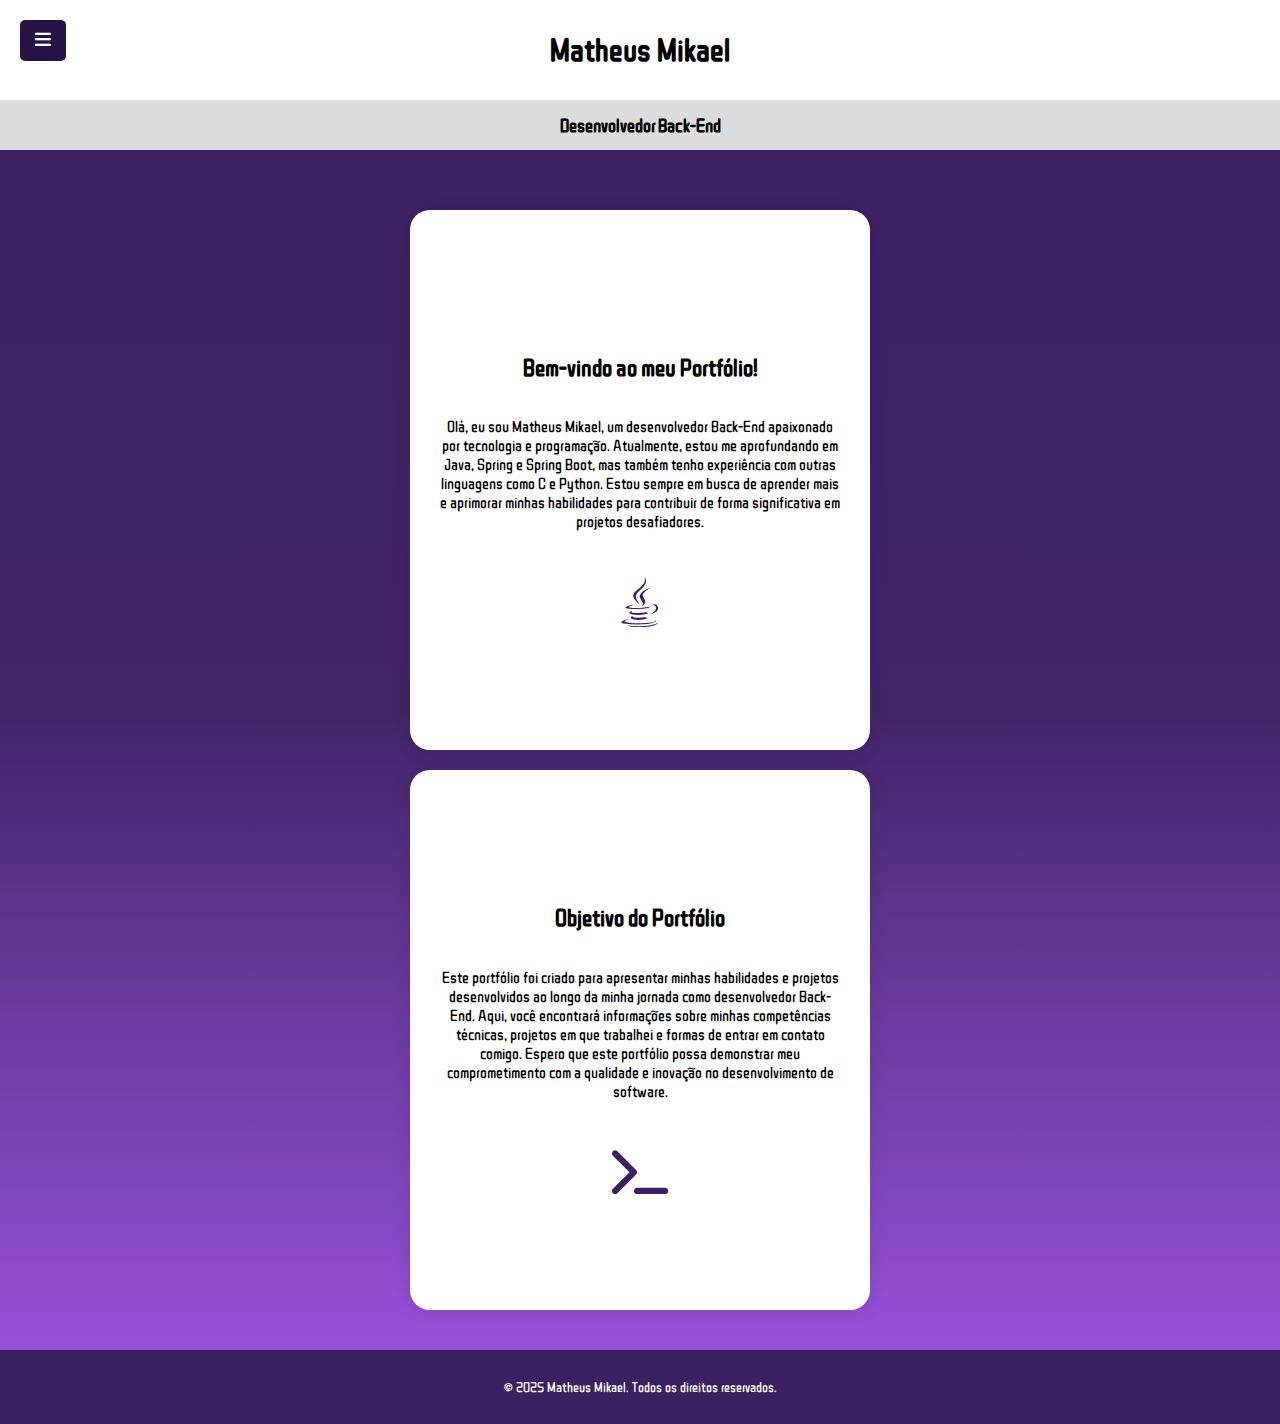
<file: index.html>
<!DOCTYPE html>
<html lang="en">
<head>
    <meta charset="UTF-8">
    <meta name="viewport" content="width=device-width, initial-scale=1.0">
    <link rel="stylesheet" href="style.css">
    <link href="https://fonts.googleapis.com/css2?family=WDXL+Lubrifont+SC&display=swap" rel="stylesheet">
    <link rel="stylesheet" href="https://cdnjs.cloudflare.com/ajax/libs/font-awesome/6.5.0/css/all.min.css">
    <title>Portfólio</title>
</head>
<body>
    <div class="cabeçalho">
        <h1>
            Matheus Mikael
        </h1>
    </div>

    <div class="cabeçalhopt2">
        <h3>Desenvolvedor Back-End</h3>
    </div>

    <button id="menu-toggle" class="menu-btn">
        <i class="fas fa-bars"></i>
    </button>

    <nav class="sidebar hidden">
        <ul>
            <li><a href="index.html"><i class="fas fa-home"></i>Início</a></li>
            <li><a href="habilidades.html"><i class="fas fa-brain"></i>Habilidades</a></li>
            <li><a href="projetos.html"><i class="fas fa-folder-open"></i>Projetos</a></li>
            <li><a href="contato.html"><i class="fas fa-envelope"></i>Contato</a></li>
        </ul>
    </nav>

    <div class="main-content">
      <div class="box-central">
        <h2>
            Bem-vindo ao meu Portfólio!
        </h2>
        <p>
            Olá, eu sou Matheus Mikael, um desenvolvedor Back-End apaixonado por tecnologia e programação. Atualmente, estou me aprofundando em Java, Spring e Spring Boot, mas também tenho experiência com outras linguagens como C e Python. Estou sempre em busca de aprender mais e aprimorar minhas habilidades para contribuir de forma significativa em projetos desafiadores.
        </p>
        <i class="fab fa-java java-logo"></i>
      </div>
      <div class="box-central">
        <h2>
            Objetivo do Portfólio
        </h2>
        <p>
            Este portfólio foi criado para apresentar minhas habilidades e projetos desenvolvidos ao longo da minha jornada como desenvolvedor Back-End. Aqui, você encontrará informações sobre minhas competências técnicas, projetos em que trabalhei e formas de entrar em contato comigo. Espero que este portfólio possa demonstrar meu comprometimento com a qualidade e inovação no desenvolvimento de software.
        </p>
        <i class="fas fa-terminal"></i>
      </div>
    </div>
    <script src="menu.js"></script>
    <footer>
        <p>&copy; 2025 Matheus Mikael. Todos os direitos reservados.</p>
    </footer>
</body>
</html>
</file>
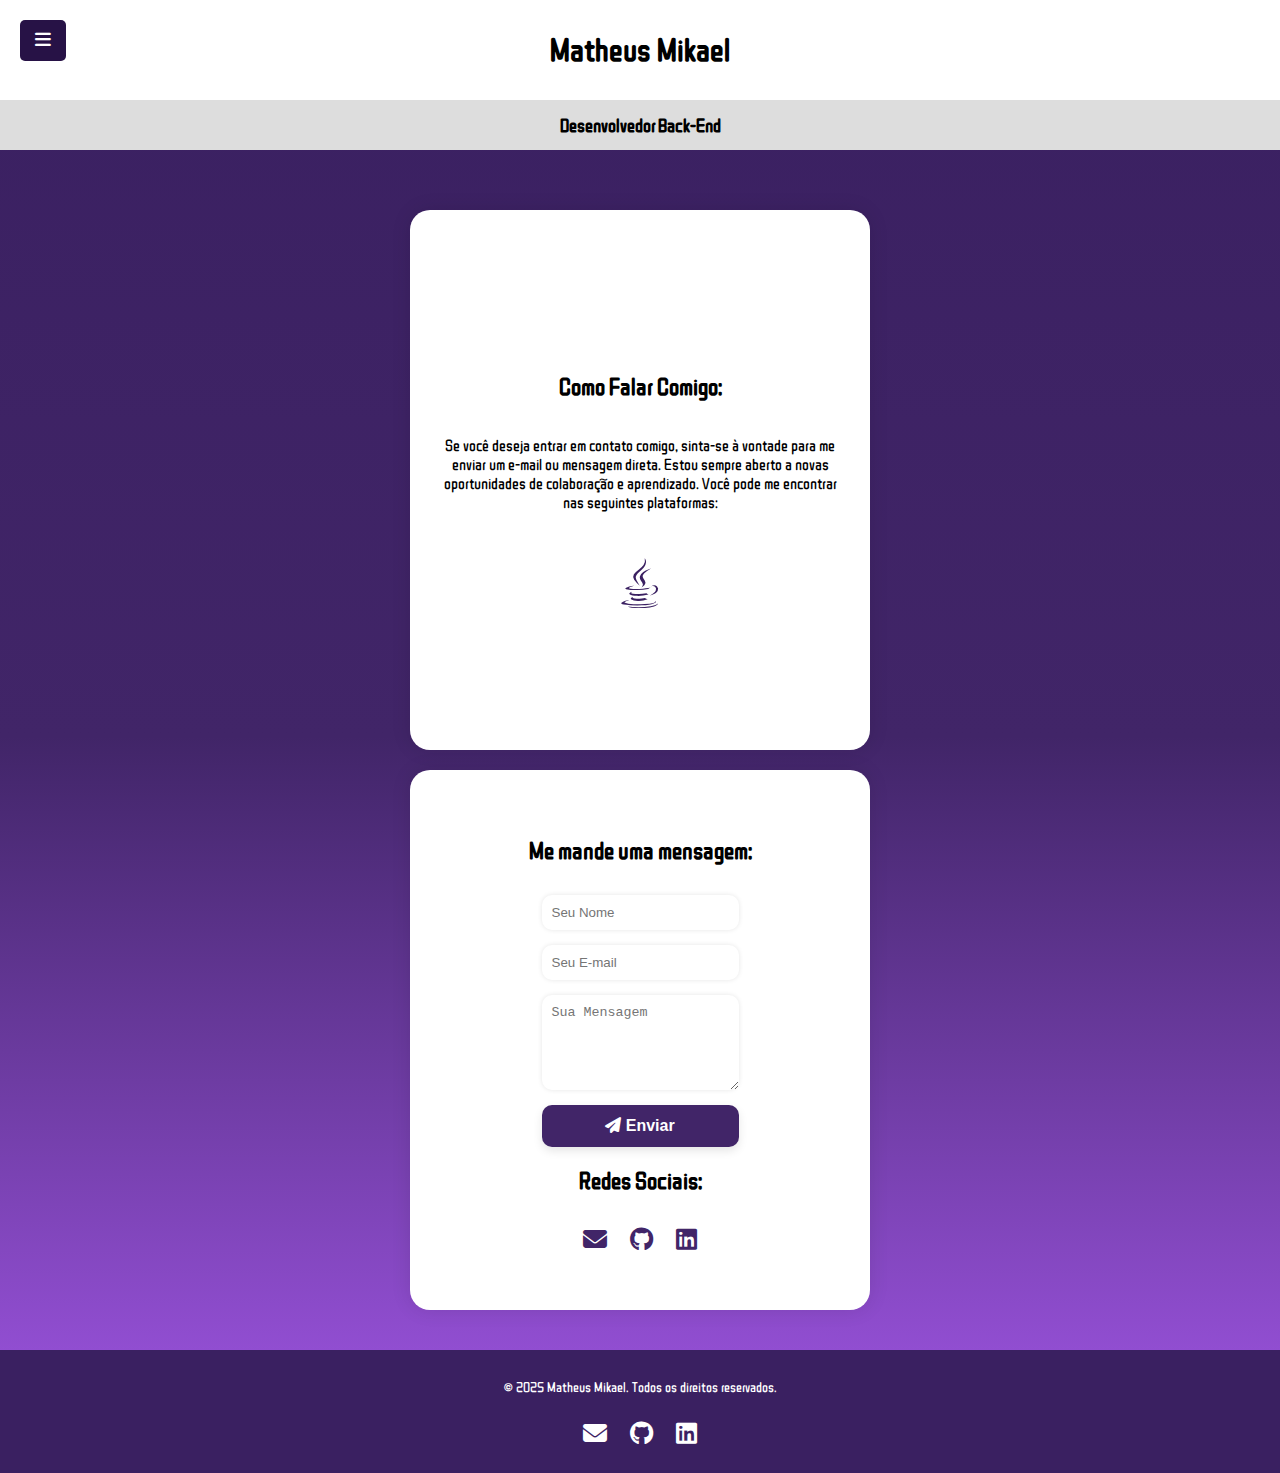
<file: contato.html>
<!DOCTYPE html>
<html lang="en">
<head>
    <meta charset="UTF-8">
    <meta name="viewport" content="width=device-width, initial-scale=1.0">
    <link rel="stylesheet" href="style.css">
    <link href="https://fonts.googleapis.com/css2?family=WDXL+Lubrifont+SC&display=swap" rel="stylesheet">
    <link rel="stylesheet" href="https://cdnjs.cloudflare.com/ajax/libs/font-awesome/6.5.0/css/all.min.css">
    <title>Portfólio</title>
</head>
<body>
    <div class="cabeçalho">
        <h1>
            Matheus Mikael
        </h1>
    </div>

    <div class="cabeçalhopt2">
        <h3>Desenvolvedor Back-End</h3>
    </div>

    <button id="menu-toggle" class="menu-btn">
        <i class="fas fa-bars"></i>
    </button>

    <nav class="sidebar hidden">
        <ul>
            <li><a href="index.html"><i class="fas fa-home"></i>Início</a></li>
            <li><a href="habilidades.html"><i class="fas fa-brain"></i>Habilidades</a></li>
            <li><a href="projetos.html"><i class="fas fa-folder-open"></i>Projetos</a></li>
            <li><a href="contato.html"><i class="fas fa-envelope"></i>Contato</a></li>
        </ul>
    </nav>

    <div class="main-content">
      <div class="box-central">
        <h2>
            Como Falar Comigo:
        </h2>
        <p>
            Se você deseja entrar em contato comigo, sinta-se à vontade para me enviar um e-mail ou mensagem direta. Estou sempre aberto a novas oportunidades de colaboração e aprendizado. Você pode me encontrar nas seguintes plataformas:
        </p>
        <i class="fab fa-java java-logo"></i>
      </div>

      <div class="box-central">
        <h2>
            Me mande uma mensagem:
        </h2>
        <form action="https://formsubmit.co/matheusmikael@myyahoo.com" method="post" class="form-contato">
            <input type="name" name="nome" placeholder="Seu Nome" required>
            <input type="email" name="email" placeholder="Seu E-mail" required>
            <textarea name="mensagem" rows="5" placeholder="Sua Mensagem" required></textarea>
            <button type="submit" class="botao-link"><i class="fas fa-paper-plane"></i> Enviar</button>
        </form>
        <h2>
            Redes Sociais:
        </h2>
        <div class="redes-sociais">
            <a href="mailto:matheusmikael@myyahoo.com"><i class="fas fa-envelope"></i></a>
            <a href="https://github.com/Matheus-MikaelDEV" target="_blank"><i class="fab fa-github"></i></a>
            <a href="https://www.linkedin.com/in/matheus-mikael" target="_blank"><i class="fab fa-linkedin"></i></a>
        </div>
      </div>
    </div>
    <script src="menu.js"></script>
    <footer>
        <p>&copy; 2025 Matheus Mikael. Todos os direitos reservados.</p>
        <div class="redes-sociais-footer">
            <a href="mailto:matheusmikael@myyahoo.com"><i class="fas fa-envelope"></i></a>
            <a href="https://github.com/Matheus-MikaelDEV" target="_blank"><i class="fab fa-github"></i></a>
            <a href="https://www.linkedin.com/in/matheus-mikael" target="_blank"><i class="fab fa-linkedin"></i></a>
        </div>
    </footer>
</body>
</html>
</file>
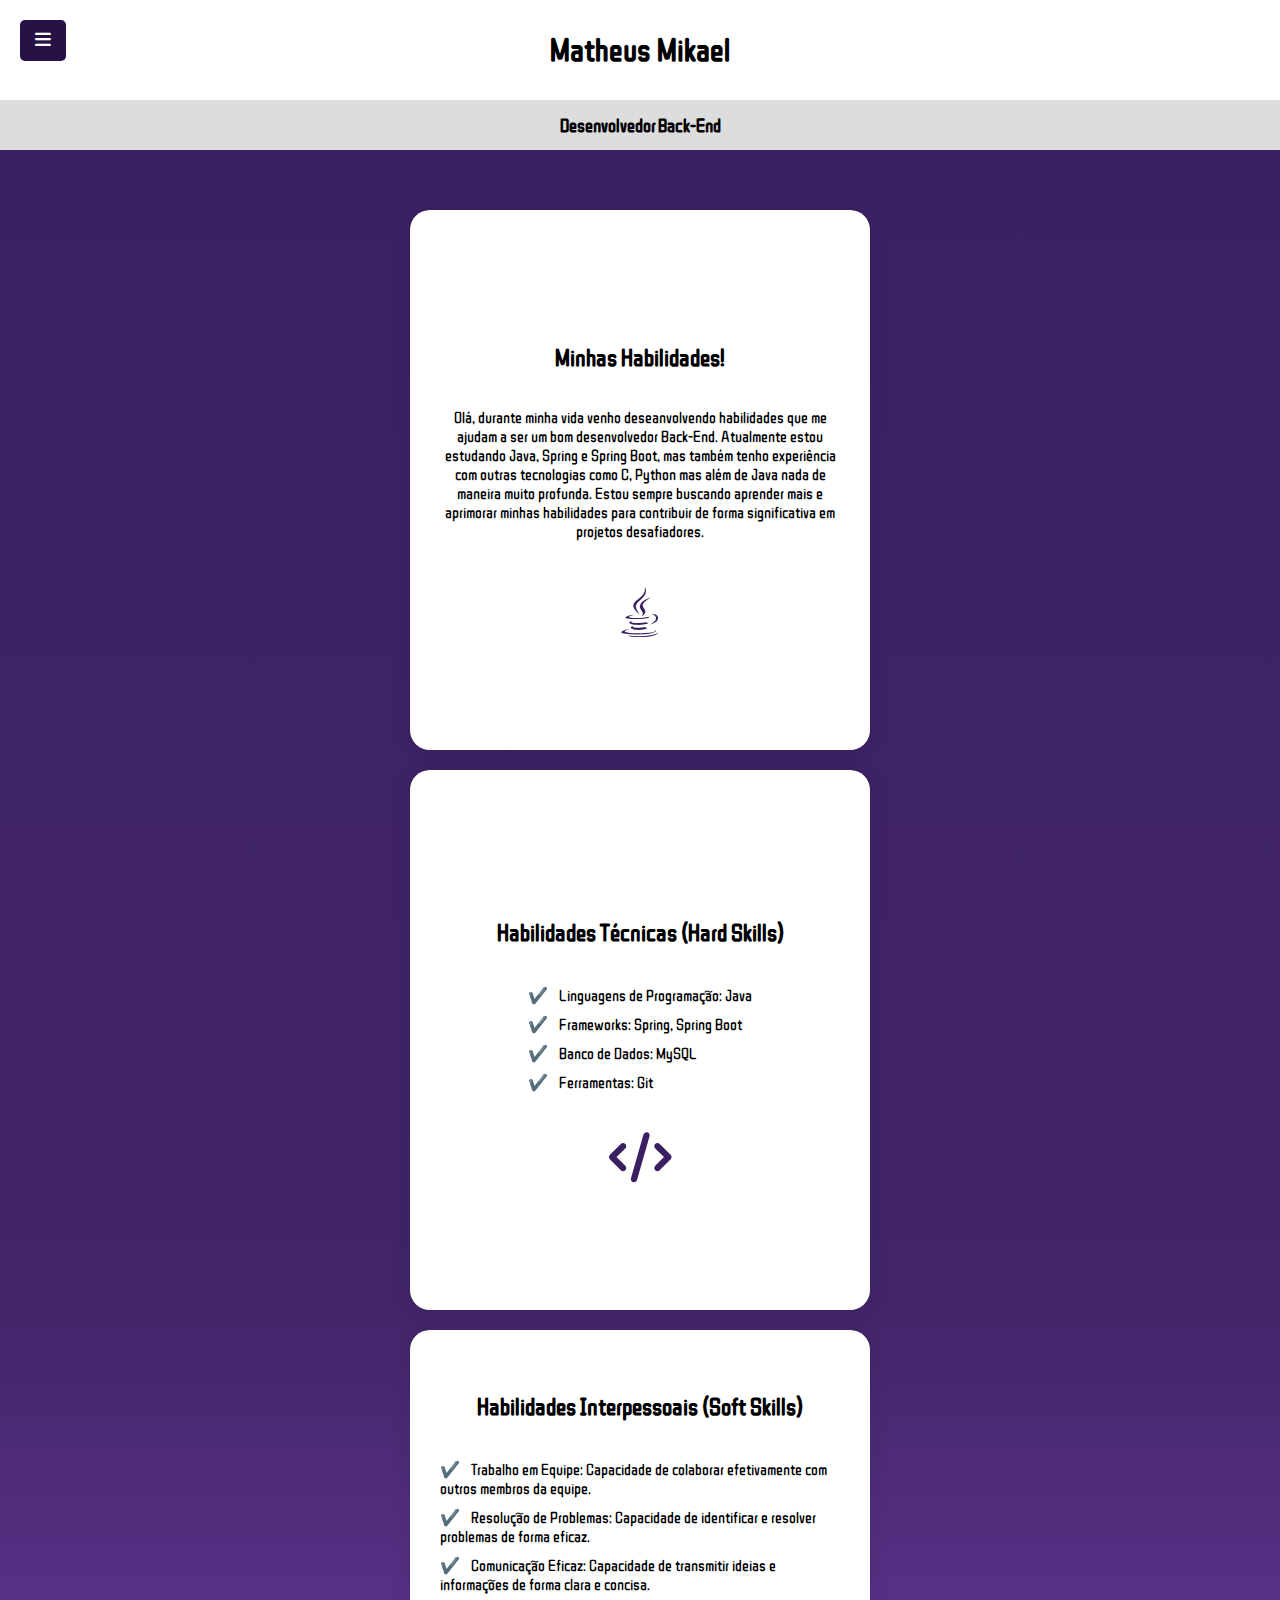
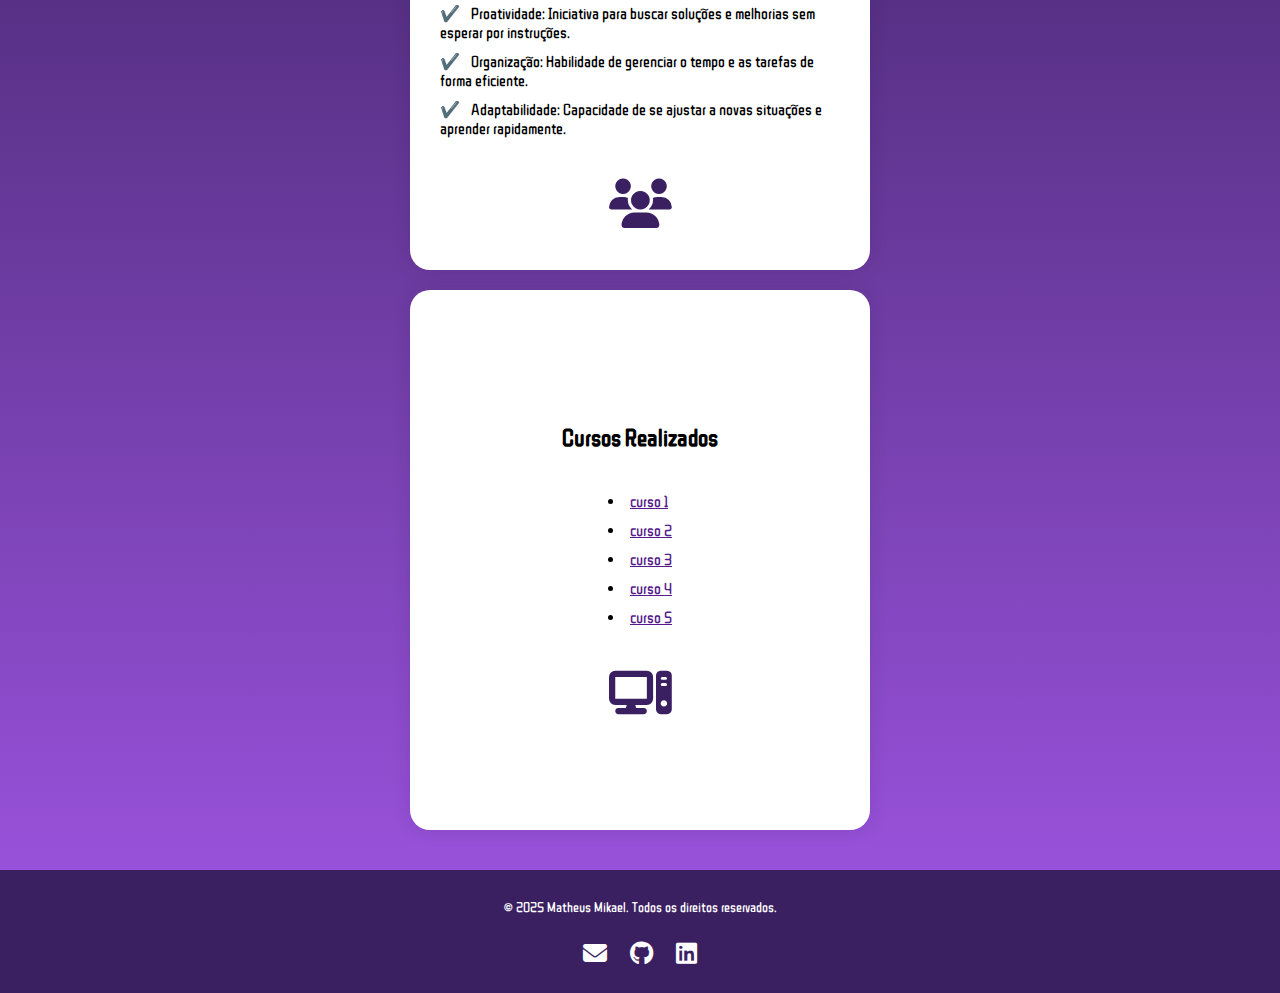
<file: habilidades.html>
<!DOCTYPE html>
<html lang="en">
<head>
    <meta charset="UTF-8">
    <meta name="viewport" content="width=device-width, initial-scale=1.0">
    <link rel="stylesheet" href="style.css">
    <link href="https://fonts.googleapis.com/css2?family=WDXL+Lubrifont+SC&display=swap" rel="stylesheet">
    <link rel="stylesheet" href="https://cdnjs.cloudflare.com/ajax/libs/font-awesome/6.5.0/css/all.min.css">
    <title>Portfólio</title>
</head>
<body>
    <div class="cabeçalho">
        <h1>
            Matheus Mikael
        </h1>
    </div>

    <div class="cabeçalhopt2">
        <h3>Desenvolvedor Back-End</h3>
    </div>

    <button id="menu-toggle" class="menu-btn">
        <i class="fas fa-bars"></i>
    </button>

    <nav class="sidebar hidden">
        <ul>
            <li><a href="index.html"><i class="fas fa-home"></i>Início</a></li>
            <li><a href="habilidades.html"><i class="fas fa-brain"></i>Habilidades</a></li>
            <li><a href="projetos.html"><i class="fas fa-folder-open"></i>Projetos</a></li>
            <li><a href="contato.html"><i class="fas fa-envelope"></i>Contato</a></li>
        </ul>
    </nav>

    <div class="main-content">
      <div class="box-central">
        <h2>
            Minhas Habilidades!
        </h2>
        <p>
            Olá, durante minha vida venho deseanvolvendo habilidades que me ajudam a ser um bom desenvolvedor Back-End. Atualmente estou estudando Java, Spring e Spring Boot, mas também tenho experiência com outras tecnologias como C, Python mas além de Java nada de maneira muito profunda. Estou sempre buscando aprender mais e aprimorar minhas habilidades para contribuir de forma significativa em projetos desafiadores.
        </p>
        <i class="fab fa-java java-logo"></i>
      </div>
    
      <div class="box-central">
        <h2>Habilidades Técnicas (Hard Skills)</h2>
        <ul class="lista-icone">
            <li>
                Linguagens de Programação: Java
            </li>
            <li>
                Frameworks: Spring, Spring Boot
            </li>
            <li>
                Banco de Dados: MySQL
            </li>
            <li>
                Ferramentas: Git
            </li>
        </ul>
        <i class="fas fa-code"></i>
      </div>

      <div class="box-central">
        <h2>Habilidades Interpessoais (Soft Skills)</h2>
        <ul class="lista-icone">
            <li>
                Trabalho em Equipe: Capacidade de colaborar efetivamente com outros membros da equipe.
            </li>
            <li>
                Resolução de Problemas: Capacidade de identificar e resolver problemas de forma eficaz.
            </li>
            <li>
                Comunicação Eficaz: Capacidade de transmitir ideias e informações de forma clara e concisa.
            </li>
            <li>
                Proatividade: Iniciativa para buscar soluções e melhorias sem esperar por instruções.
            </li>
            <li>
                Organização: Habilidade de gerenciar o tempo e as tarefas de forma eficiente.
            </li>
            <li>
                Adaptabilidade: Capacidade de se ajustar a novas situações e aprender rapidamente.
            </li>
        </ul>
        <i class="fas fa-users"></i>
      </div>

      <div class="box-central">
        <h2>
            Cursos Realizados
        </h2>
        <ul>
            <li><a href="">curso 1</a></li>
            <li><a href="">curso 2</a></li>
            <li><a href="">curso 3</a></li>
            <li><a href="">curso 4</a></li>
            <li><a href="">curso 5</a></li>
        </ul>
        <i class="fas fa-computer"></i>
      </div>
    </div>
    <script src="menu.js"></script>
    <footer>
        <p>&copy; 2025 Matheus Mikael. Todos os direitos reservados.</p>
        <div class="redes-sociais-footer">
            <a href="mailto:matheusmikael@myyahoo.com"><i class="fas fa-envelope"></i></a>
            <a href="https://github.com/Matheus-MikaelDEV" target="_blank"><i class="fab fa-github"></i></a>
            <a href="https://www.linkedin.com/in/matheus-mikael" target="_blank"><i class="fab fa-linkedin"></i></a>
        </div>
    </footer>
</body>
</html>
</file>
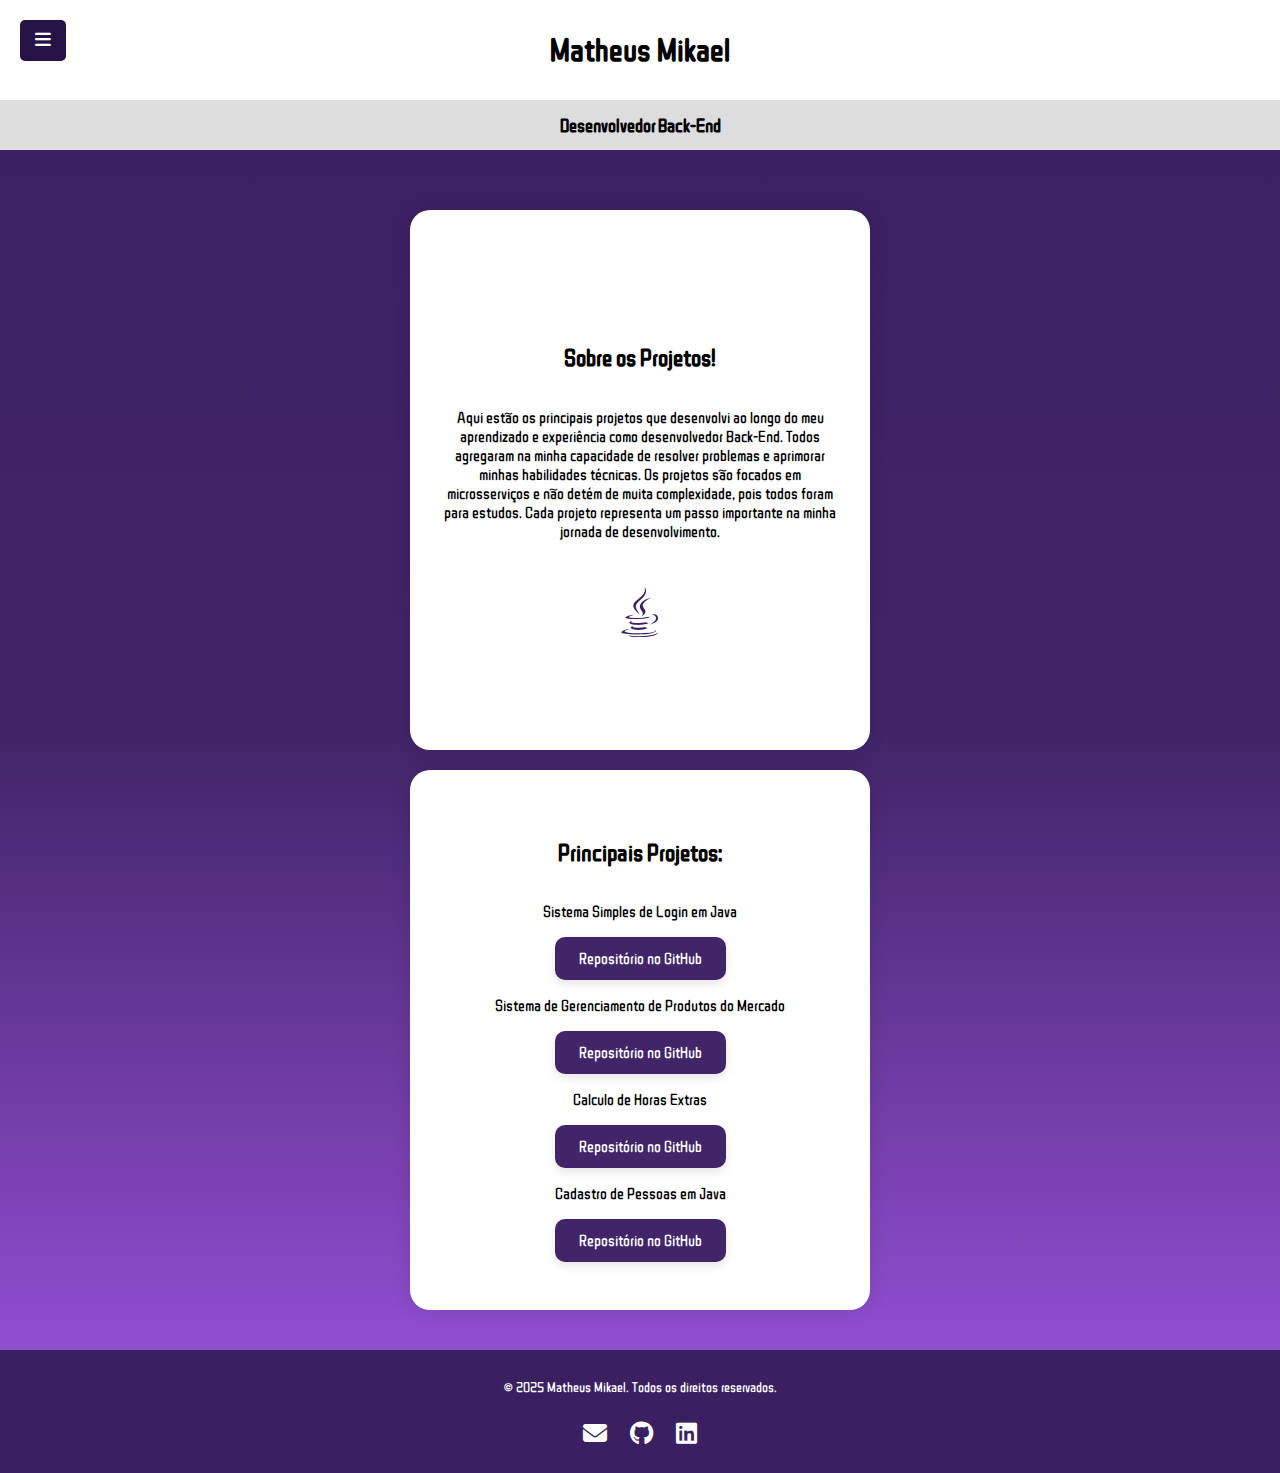
<file: projetos.html>
<!DOCTYPE html>
<html lang="en">
<head>
    <meta charset="UTF-8">
    <meta name="viewport" content="width=device-width, initial-scale=1.0">
    <link rel="shortcut icon" href="favicon.svg" type="image/x-icon">
    <link rel="stylesheet" href="style.css">
    <link href="https://fonts.googleapis.com/css2?family=WDXL+Lubrifont+SC&display=swap" rel="stylesheet">
    <link rel="stylesheet" href="https://cdnjs.cloudflare.com/ajax/libs/font-awesome/6.5.0/css/all.min.css">
    <title>Portfólio</title>
</head>
<body>
    <div class="cabeçalho">
        <h1>
            Matheus Mikael
        </h1>
    </div>

    <div class="cabeçalhopt2">
        <h3>Desenvolvedor Back-End</h3>
    </div>

    <button id="menu-toggle" class="menu-btn">
        <i class="fas fa-bars"></i>
    </button>

    <nav class="sidebar hidden">
        <ul>
            <li><a href="index.html"><i class="fas fa-home"></i>Início</a></li>
            <li><a href="habilidades.html"><i class="fas fa-brain"></i>Habilidades</a></li>
            <li><a href="projetos.html"><i class="fas fa-folder-open"></i>Projetos</a></li>
            <li><a href="contato.html"><i class="fas fa-envelope"></i>Contato</a></li>
        </ul>
    </nav>

    <div class="main-content">
      <div class="box-central">
        <h2>
            Sobre os Projetos!
        </h2>
        <p>
            Aqui estão os principais projetos que desenvolvi ao longo do meu aprendizado e experiência como desenvolvedor Back-End. Todos agregaram na minha capacidade de resolver problemas e aprimorar minhas habilidades técnicas. Os projetos são focados em microsserviços e não detém de muita complexidade, pois todos foram para estudos. Cada projeto representa um passo importante na minha jornada de desenvolvimento.
        </p>
        <i class="fab fa-java java-logo"></i>
      </div>
      <div class="box-central">
        <h2>
            Principais Projetos:
        </h2>
        <p>Sistema Simples de Login em Java</p>
        <a href="https://github.com/Matheus-MikaelDEV/Sistema-Simples-de-Login-em-Java" target="_blank" class="botao-link">Repositório no GitHub</a>
        <p>Sistema de Gerenciamento de Produtos do Mercado</p>
        <a href="https://github.com/Matheus-MikaelDEV/Gerenciador-de-produtos-de-mercado-Java" target="_blank" class="botao-link">Repositório no GitHub</a>
        <p>Calculo de Horas Extras</p>
        <a href="https://github.com/Matheus-MikaelDEV/Calculo-Salario-Horas-Extras-Java" target="_blank" class="botao-link">Repositório no GitHub</a>
        <p>Cadastro de Pessoas em Java</p>
        <a href="https://github.com/Matheus-MikaelDEV/Cadastro-de-Nomes-Java" target="_blank" class="botao-link">Repositório no GitHub</a>
      </div>
    </div>
    <script src="menu.js"></script>
    <footer>
        <p>&copy; 2025 Matheus Mikael. Todos os direitos reservados.</p>
        <div class="redes-sociais-footer">
            <a href="mailto:matheusmikael@myyahoo.com"><i class="fas fa-envelope"></i></a>
            <a href="https://github.com/Matheus-MikaelDEV" target="_blank"><i class="fab fa-github"></i></a>
            <a href="https://www.linkedin.com/in/matheus-mikael" target="_blank"><i class="fab fa-linkedin"></i></a>
        </div>
    </footer>
</body>
</html>
</file>
<file: style.css>
body {
  font-family: 'WDXL Lubrifont SC', sans-serif;
  margin: 0;
  padding: 0;
  min-height: 100vh;
  background: linear-gradient(to bottom, #3a2061, #412568, #a156e6);
  background-size: 100% 100%;
}

/* Menu responsivo */
body:not(.menu-open) .menu-btn {
  left: 20px; /* botão no canto quando menu fechado */
  transition: left 0.3s ease;
}

body.menu-open .menu-btn {
  left: 270px; /* botão ao lado da sidebar */
  transition: left 0.3s ease;
}


/* Move conteúdo e cabeçalhos quando menu aberto */
body.menu-open .main-content {
  margin-left: 250px;
  transition: margin-left 0.3s ease;
}

body.menu-open .cabeçalho,
body.menu-open .cabeçalhopt2 {
  margin-left: 250px;
  transition: margin-left 0.3s ease;
}

/* Cabeçalho */
.cabeçalho {
  height: 100px;
  background-color: white;
  margin: 0 auto;
  display: flex;
  justify-content: center;
  align-items: center;
}

/* Cabeçalho secundário */
.cabeçalhopt2 {
  height: 50px;
  background-color: rgb(221, 221, 221);
  margin: 0 auto;
  display: flex;
  justify-content: center;
  align-items: center;
}

/* Footer fixo */
footer {
  background-color: #3a2061;
  color: white;
  text-align: center;
  padding: 15px 0;
  font-size: 14px;
  flex-shrink: 0;
}

/* Sidebar */
.sidebar {
  width: 250px;
  height: 100vh;
  background-color: #271246;
  color: white;
  padding-top: 20px;
  position: fixed;
  left: 0;
  top: 0;
  overflow-y: auto;
  transform: translateX(0);
  transition: transform 0.3s ease;
  z-index: 1000;
}

/* Sidebar oculta */
.sidebar.hidden {
  transform: translateX(-100%);
}

/* Lista do menu */
.sidebar ul {
  list-style: none;
  padding: 0;
  margin: 0;
}

.sidebar ul li {
  width: 100%;
}

.sidebar ul li a {
  display: block;
  padding: 15px 20px;
  color: white;
  text-decoration: none;
  transition: background-color 0.3s;
}

.sidebar ul li a:hover {
  background-color: #3a2061;
  cursor: pointer;
  transform: scale(1.05);
}

.sidebar ul li a i {
  margin-right: 10px;
}

/* Botão menu */
.menu-btn {
  position: fixed;
  top: 20px;
  left: 270px; /* 250px da sidebar + 20px de espaçamento */
  z-index: 1100;
  background-color: #271246;
  color: white;
  border: none;
  padding: 10px 15px;
  border-radius: 5px;
  cursor: pointer;
  font-size: 18px;
  transition: background-color 0.3s, transform 0.3s ease;
}

.menu-btn:hover {
  background-color: #a156e6;
  transform: scale(1.05);
}


/* Conteúdo principal */
.main-content {
  flex-grow: 1; /* isso faz o conteúdo expandir e empurrar o footer */
  display: flex;
  flex-direction: column;
  justify-content: flex-start;
  align-items: center;
  gap: 20px;
  padding-top: 60px;
  padding-bottom: 40px;
  margin-left: 0;
  transition: margin-left 0.3s ease;
}

/* Box central */
.box-central {
  background-color: white;
  width: 400px;
  height: 480px;
  border-radius: 20px;
  box-shadow: 0 0 20px rgba(0, 0, 0, 0.1);
  padding: 30px;
  text-align: center;
  display: flex;
  flex-direction: column;
  justify-content: center;
  align-items: center;
  transition: transform 0.3s ease;
}

.box-central:hover {
  transform: scale(1.05);
}

.box-central ul {
  list-style-position: inside;
  text-align: left;
  padding: 0;
  margin: 20px 0 0 0;
}

.box-central li {
  margin-bottom: 10px;
}

/* Botão no box central*/
.box-central button {
  background-color: #412568;
  color: white;
  border: none;
  padding: 12px 24px;
  border-radius: 10px;
  font-size: 16px;
  font-weight: bold;
  cursor: pointer;
  transition: background-color 0.3s, transform 0.2s ease;
  box-shadow: 0 4px 10px rgba(0, 0, 0, 0.1);
}

.box-central button:hover {
  background-color: #a156e6;
  transform: scale(1.05);
}

.box-central button:active {
  transform: scale(0.98);
}


/* Ícones */
.java-logo, .fa-users, .fa-code, .fa-terminal, .fa-computer {
  font-size: 50px;
  margin-top: 30px;
  color: #3a2061;
}

/* Lista com ícones */
.lista-icone {
  list-style: none;
  padding: 0;
  text-align: left;
}

.lista-icone li::before {
  content: "✔️";
  margin-right: 8px;
}

.lista-icone2 {
  list-style: none;
  padding: 0;
}

.lista-icone2 li::before {
  content: "⚠️";
}

/*botões de abrir nova guia*/
.botao-link {
  display: inline-block;
  background-color: #412568;
  color: white;
  text-decoration: none;
  padding: 12px 24px;
  border-radius: 10px;
  font-size: 16px;
  transition: background-color 0.3s, transform 0.2s ease;
  box-shadow: 0 4px 10px rgba(0, 0, 0, 0.1);
  text-align: center;
}

.botao-link:hover {
  background-color: #a156e6;
  transform: scale(1.05);
}

/*parte de contato*/
.form-contato {
  display: flex;
  flex-direction: column;
  gap: 15px;
  margin-top: 10px;
}

.form-contato input,
.form-contato textarea {
  padding: 10px;
  border-radius: 10px;
  border: none;
  box-shadow: 0 0 5px rgba(0,0,0,0.1);
}

.redes-sociais a {
  margin: 10px;
  font-size: 1.5rem;
  color: #412568;
  transition: color 0.3s;
  display: inline-block;
}

.redes-sociais a:hover {
  color: #a156e6;
  transform: scale(1.1);
}

/*redes sociais do footer*/
.redes-sociais-footer a {
  margin: 10px;
  font-size: 1.5rem;
  color: white;
  transition: color 0.3s;
  display: inline-block;
}

.redes-sociais-footer a:hover {
  color: #a156e6;
  transform: scale(1.1);
}
</file>
